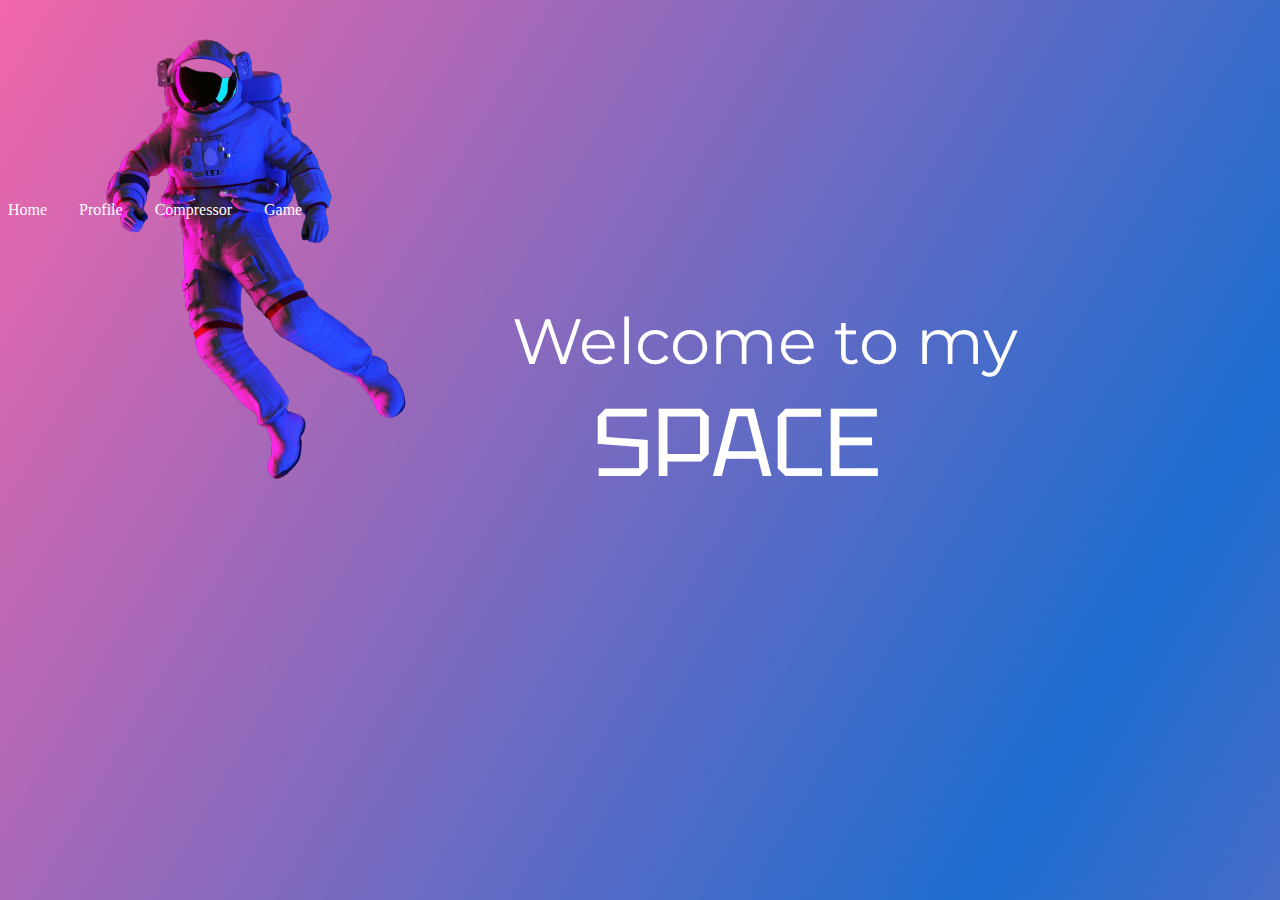
<file: index.html>
<!DOCTYPE html>
<html lang="en">
  <head>
    <!-- Required meta tags -->
    <meta charset="utf-8" />
    <link rel="stylesheet" href="temp.css" />
    <link
      href="https://fonts.googleapis.com/css2?family=Montserrat:wght@100&family=Roboto:wght@100&family=Ubuntu:wght@300&display=swap"
      rel="stylesheet"
    />

    <link
      href="https://fonts.googleapis.com/css2?family=Montserrat:wght@100&family=Roboto:wght@100&family=Tektur:wght@500&family=Ubuntu:wght@300&display=swap"
      rel="stylesheet"
    />

    <meta
      name="viewport"
      content="width=device-width, initial-scale=1, shrink-to-fit=no"
    />

    <title>100GODMOON</title>
  </head>
  <body>
    <img src="astro.png" class="astro" alt="" />
    <p class="heading">Welcome to my <br /><span>SPACE</span></p>
    <div class="container">
      <li><a href="" class="navs">Home</a></li>
      <li><a href="profile.html#" target="_blank" class="navs">Profile</a></li>
      <li>
        <a href="newhuffindex.html" target="_blank" class="navs">Compressor</a>
      </li>
      <li><a href="gameindex.html" target="_blank" class="navs">Game</a></li>
    </div>
  </body>
</html>
</file>
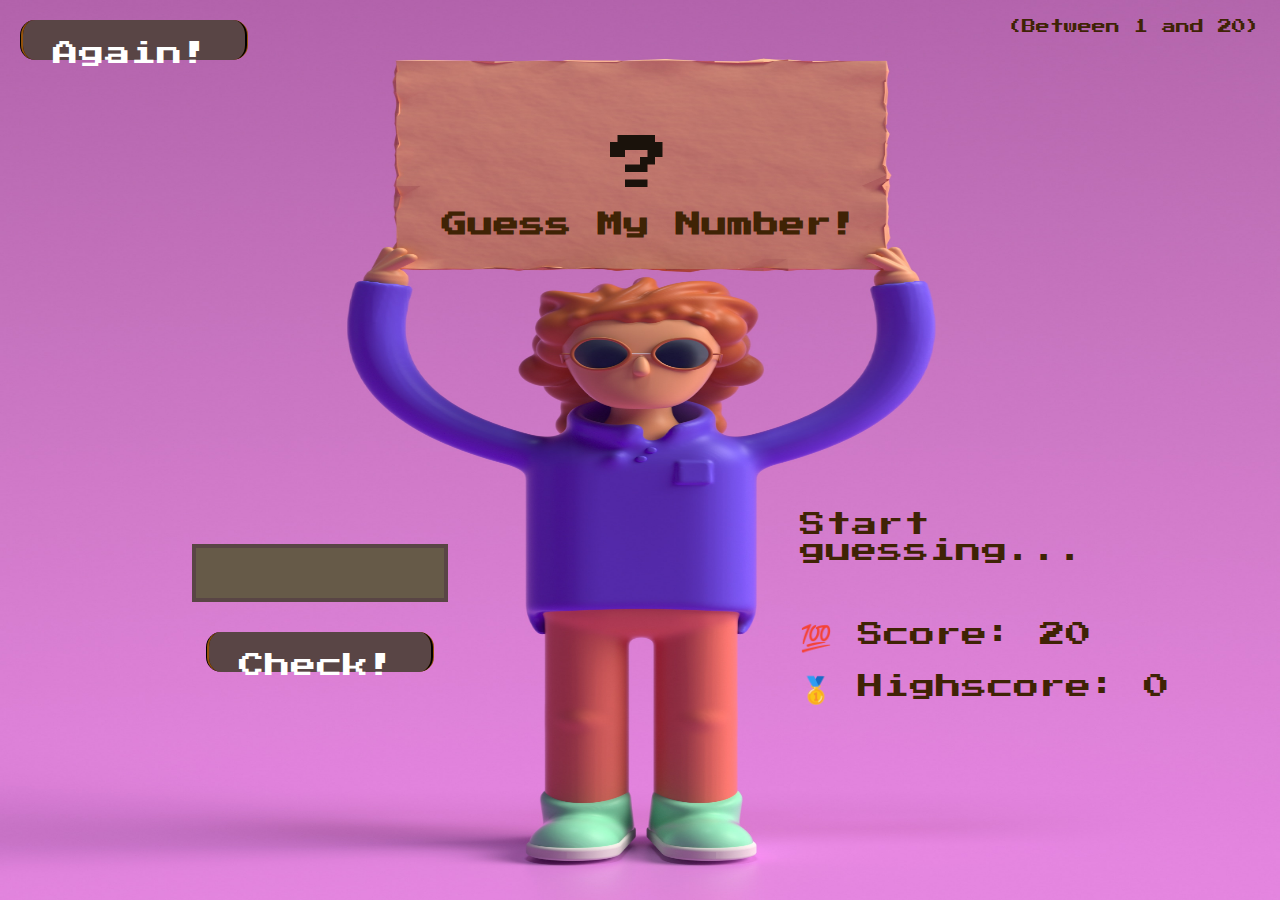
<file: gameindex.html>
<!DOCTYPE html>
<html lang="en">
  <head>
    <meta charset="UTF-8" />
    <meta name="viewport" content="width=device-width, initial-scale=1.0" />
    <meta http-equiv="X-UA-Compatible" content="ie=edge" />
    <link rel="stylesheet" href="gamestyle.css" />
    <title>Guess My Number!</title>
  </head>
  <body>
    <header>
      <h1 class="guessmyNumber">Guess My Number!</h1>
      <p class="between">(Between 1 and 20)</p>
      <button class="btn again">Again!</button>
      <div class="number">?</div>
    </header>
    <main>
      <section class="left">
        <input type="number" class="guess" />
        <button class="btn check">Check!</button>
      </section>
      <section class="right">
        <p class="message">Start guessing...</p>
        <p class="label-score">💯 Score: <span class="score">20</span></p>
        <p class="label-highscore">
          🥇 Highscore: <span class="highscore">0</span>
        </p>
      </section>
    </main>
    <script src="gamejs.js"></script>
  </body>
</html>
</file>
<file: temp.css>
body {
  background: linear-gradient(300deg, #f266ab, #1c6dd0, #f266ab);
  background-size: 180% 180%;

  animation: gradient-animation 18s ease infinite;
}

.astro {
  display: inline-block;
  position: relative;
  animation-name: astronaut;
  animation-duration: 60s;
  animation-iteration-count: infinite;
  z-index: -1;
}

/* @keyframes astronaut {
}
 */

@keyframes astronaut {
  0% {
    left: 0px;
    top: 0px;
  }
  5% {
    left: 25px;
    top: 10px;
  }
  10% {
    left: 25px;
    top: 80px;
  }
  15% {
    left: 200px;
    top: 0px;
  }

  25% {
    left: 400px;
    top: 100px;
  }

  35% {
    left: 600px;
    top: 0px;
  }

  45% {
    top: 100px;
    left: 680px;
  }

  55% {
    left: 800px;
    top: 20px;
  }

  60% {
    left: 1100px;
    top: 0px;
  }

  65% {
    left: 1000px;
    top: 200px;
  }
  70% {
    left: 800px;
    top: 400px;
  }

  75% {
    left: 600px;
    top: 200px;
  }

  80% {
    left: 400px;
    top: 400px;
  }
  90% {
    left: 200px;
    top: 400px;
  }
  95% {
    left: 20px;
    top: 200px;
  }

  100% {
    left: 0px;
    top: 0px;
  }
}

.container {
  /* float: right; */
  display: inline-flex;
  /* align-items: end; */

  gap: 2rem;

  font-size: 1rem;

  margin: 2rem 2rem 0 0;
  position: relative;
  bottom: 27rem;
}

a {
  color: white;
  text-decoration: none;
}

li {
  list-style: none;
}

.heading {
  color: white;
  position: relative;

  font-family: "Montserrat", sans-serif;

  bottom: 2rem;
  display: inline-block;
  font-size: 4rem;
}

.heading span {
  margin-left: 5rem;
  font-family: "Tektur", cursive;
  font-size: 6rem;
}

.navs:hover {
  background-color: rgba(28, 109, 208, 0.5);
  padding: 10px;
  border-radius: 10px;
}
</file>
<file: gamestyle.css>
@import url("https://fonts.googleapis.com/css?family=Press+Start+2P&display=swap");

* {
  margin: 0;
  padding: 0;
  box-sizing: inherit;
}

html {
  font-size: 62.5%;
  box-sizing: border-box;
}

body {
  font-family: "Press Start 2P", sans-serif;
  color: #eee;
  background-image: url("pexels-mo-eid-11798029.jpg");
  /* background-color: #60b347; */
  background-repeat: no-repeat;
  /* background-size: 1550px 800px;
 */

  background-size: 100vw 100vh;
}

/* LAYOUT */
header {
  position: relative;
  height: 35vh;
  border-bottom: 7px;
}

main {
  height: 65vh;
  color: #eee;
  display: flex;
  align-items: center;
  justify-content: space-around;
}

.left {
  width: 52rem;
  display: flex;
  flex-direction: column;
  align-items: center;
}

.right {
  width: 52rem;
  font-size: 2rem;
}

/* ELEMENTS STYLE */
h1 {
  display: inline-block;
  color: #3f2305;
  margin-left: 5rem;
  font-size: 3.3em;
  text-align: center;
  position: absolute;
  width: 100%;
  top: 52%;
  left: 50%;
  margin-top: 6rem;
  transform: translate(-50%, -50%);
}

.number {
  color: #1a120b;

  font-size: 6rem;
  width: 15rem;
  padding: 3rem 0rem;
  text-align: center;
  position: absolute;
  bottom: 0;
  left: 50%;
  margin-bottom: 15rem;
  transform: translate(-50%, 50%);

  background-color: rgba(141, 123, 104, 0);
}

.between {
  font-size: 1.4rem;
  position: absolute;
  top: 2rem;
  right: 2rem;
  color: #3f2305;
}

.again {
  position: absolute;
  top: 2rem;
  left: 2rem;
  color: white;
}

.guess {
  background: none;
  border: 4px solid #594545;
  background-color: #665a48;
  font-family: inherit;
  color: inherit;
  font-size: 5rem;
  padding: 2.5rem;
  width: 25rem;
  text-align: center;
  display: block;
  margin-bottom: 3rem;
}

.btn {
  border: none;
  background-color: #594545;
  border-radius: 15px;
  border-left-style: groove;
  border-right-style: groove;
  color: white;

  font-size: 2rem;
  font-family: inherit;
  padding: 2rem 3rem;
  cursor: pointer;
  border-color: #3f2305;
}

.btn:hover {
  background-color: #1a120b;
}

.message {
  color: #3f2305;
  margin-bottom: 8rem;
  height: 3rem;
  margin-left: 10rem;
}

.label-score {
  color: #3f2305;
  margin-bottom: 2rem;
  margin-left: 10rem;
}

.label-highscore {
  color: #3f2305;
  margin-left: 10rem;
}

@media (max-width: 1500px) {
  body {
    background-size: 100vw 100vh;
  }

  .guessmyNumber {
    font-size: 2vw;
    padding-right: 8rem;
  }

  .label-score,
  .label-highscore,
  .message {
    font-size: 2vw;
  }

  .btn {
    width: 15vw;
    height: 2vh;
    font-size: 2vw;
    padding-right: 15vw;
  }

  .guess {
    width: 20vw;
    height: 2vh;
    font-size: 2vw;
  }
}
</file>
